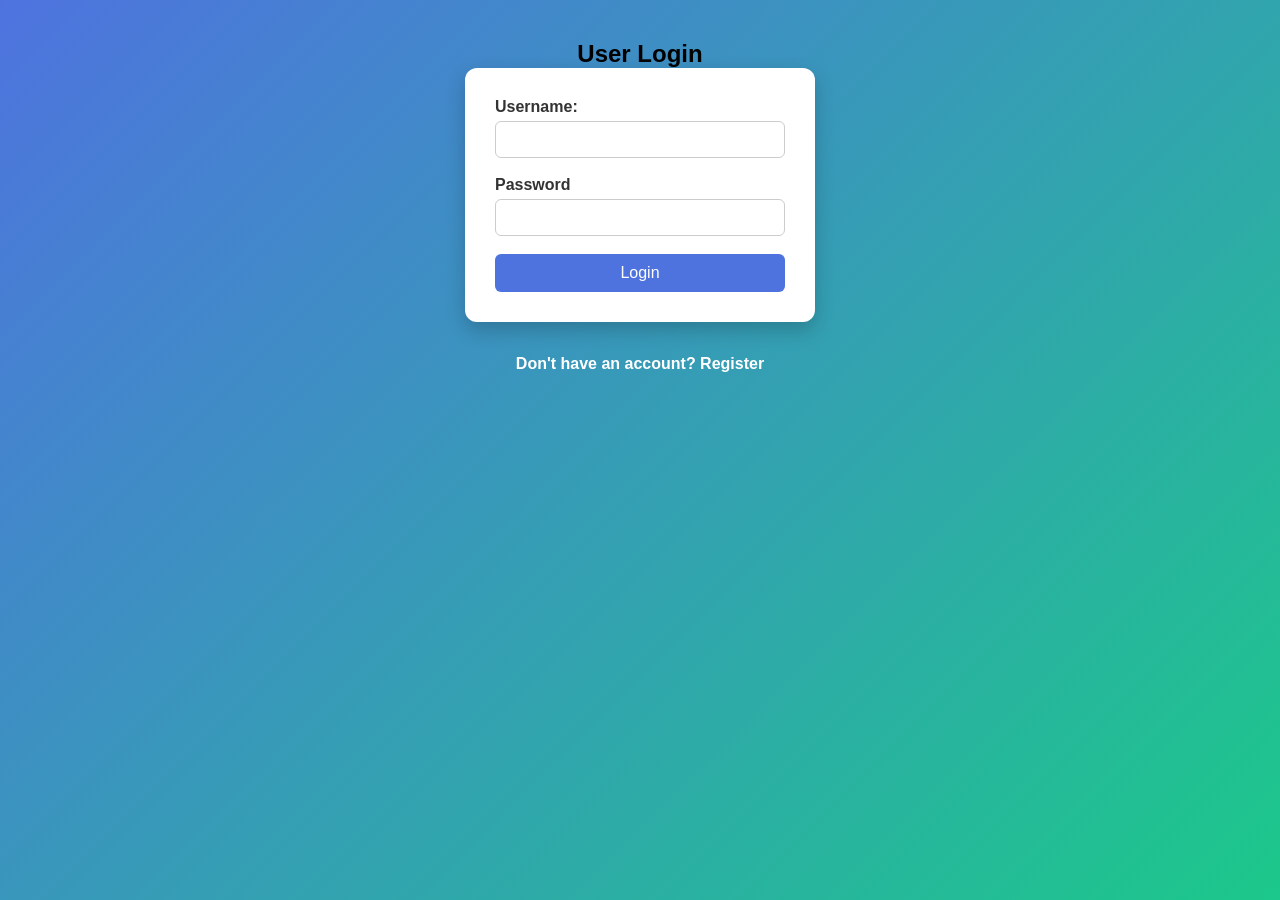
<file: templates/login.html>
<!DOCTYPE html>
<html>
<head>
    <title>Login</title>
    <link rel="stylesheet" href="/static/style.css">
</head>
<body>
    <h2>User Login</h2>
    <form method="POST">
        <label>Username:</label><br>
        <input type="text" name="username" required><br><br>
        <label>Password</label>
        <input type="password" name="password" required><br><br>
        <button type="submit">Login</button>
    </form>
    <br>
    <a href="/register">Don't have an account? Register</a>
</body>
</html>
</file>
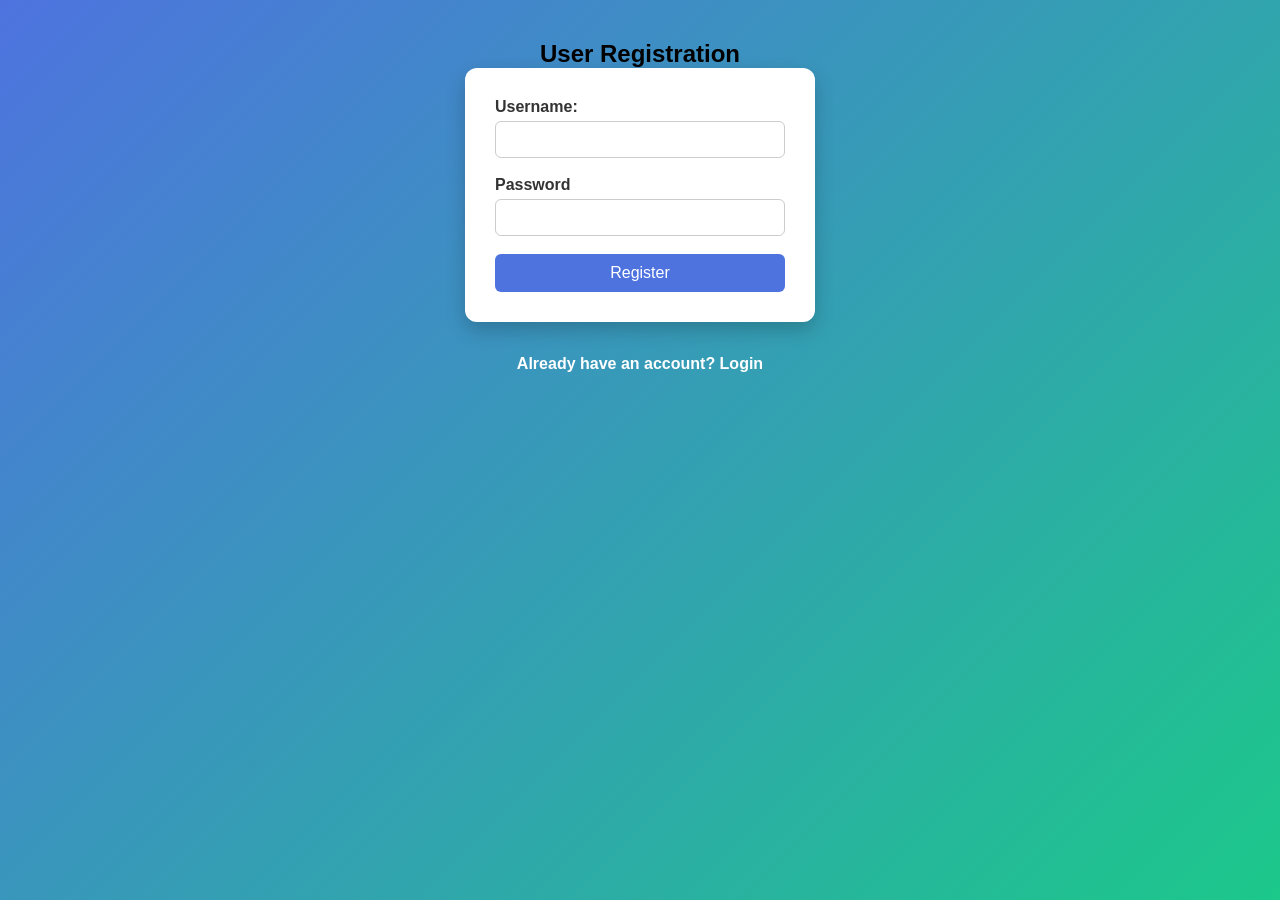
<file: templates/register.html>
<!DOCTYPE html>
<html lang="en">
<head>
    <title>Register</title>
    <link rel="stylesheet" href="/static/style.css">
</head>
<body>
    <h2>User Registration</h2>
    <form method="POST">
        <label>Username:</label><br>
        <input type="text" name="username" required><br><br>
        <label>Password</label>
        <input type="password" name="password" required><br><br>
        <button type="submit">Register</button>
    </form>
    <br>
    <a href="/login">Already have an account? Login</a>
</body>
</html>
</file>
<file: static/style.css>
/* Reset */
* {
    margin: 0;
    padding: 0;
    box-sizing: border-box;
}

/* Body Styling */
body {
    font-family: Arial, sans-serif;
    background: linear-gradient(135deg, #4e73df, #1cc88a);
    min-height: 100vh;
    display: flex;
    flex-direction: column;
    align-items: center;
    padding: 40px 20px;
}

/* Heading */
h1 {
    color: white;
    margin-bottom: 25px;
    text-align: center;
}

/* Form Container */
form {
    background: white;
    padding: 30px;
    border-radius: 12px;
    width: 350px;
    box-shadow: 0 8px 20px rgba(0,0,0,0.2);
}

/* Labels */
label {
    font-weight: bold;
    color: #333;
}

/* Input Fields */
input {
    width: 100%;
    padding: 10px;
    margin-top: 5px;
    border-radius: 6px;
    border: 1px solid #ccc;
    transition: 0.3s;
}

/* Input Focus Effect */
input:focus {
    border-color: #4e73df;
    outline: none;
    box-shadow: 0 0 5px rgba(78, 115, 223, 0.5);
}

/* Button */
button {
    width: 100%;
    padding: 10px;
    background: #4e73df;
    color: white;
    border: none;
    border-radius: 6px;
    font-size: 16px;
    cursor: pointer;
    transition: 0.3s;
}

/* Button Hover */
button:hover {
    background: #2e59d9;
}

/* Links */
a {
    text-decoration: none;
    color: white;
    font-weight: bold;
    margin-top: 15px;
    display: inline-block;
}

a:hover {
    text-decoration: underline;
}

/* Table Styling */
table {
    width: 80%;
    max-width: 900px;
    background: white;
    border-collapse: collapse;
    border-radius: 10px;
    overflow: hidden;
    box-shadow: 0 8px 20px rgba(0,0,0,0.2);
}

/* Table Header */
th {
    background: #4edfdf;
    color: white;
    padding: 12px;
}

/* Table Data */
td {
    padding: 10px;
    text-align: center;
    border-bottom: 1px solid #ddd;
}

/* Zebra Striping */
tr:nth-child(even) {
    background: #f8fcf9;
}

/* Action Links */
td a {
    color: #4e73df;
    margin: 0 5px;
}

td a:hover {
    color: #a61cc8;
}
</file>
